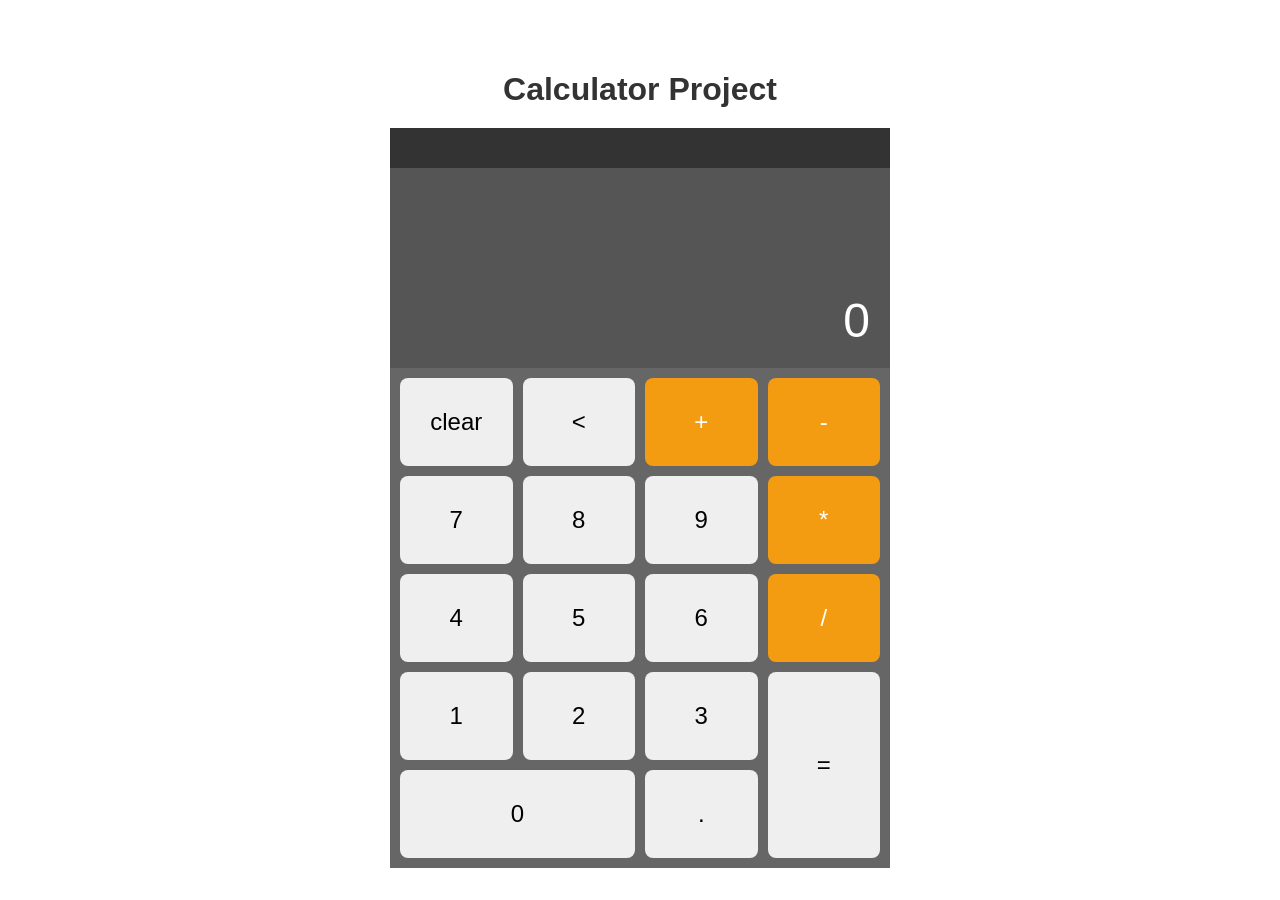
<file: odin-calculator/index.html>
<!DOCTYPE html>
<html lang="en">
<head>
  <meta charset="UTF-8">
  <meta name="viewport" content="width=device-width, initial-scale=1.0">
  <meta name="description" content="">
  <link rel="stylesheet" type="text/css" href="styles.css">
  <title>Calculator</title>
</head>
<body>
  <header>
  </header>
  <main>
    <!-- 
    -   Calculator
    -   grid of elements with event listeners
    -->
    <div class="calculator">
        <h1>Calculator Project</h1>
        <!-- Header where text is displayed -->
        <div class="calculator-history">
          <div class="history"></div>
        </div>

        <div class="calculator-screen">
          <div class="screen">0</div>
        </div>

        <!-- Grid of buttons -->
        <div class="calculator-input">
            <button id="button-cls" class="function">clear</button>
            <button id="button-bs" class="function"><</button>
            <button id="button-add" class="operator">+</button>
            <button id="button-sub" class="operator">-</button>

            <button id="button-7">7</button>
            <button id="button-8">8</button>
            <button id="button-9">9</button>
            <button id="button-mul" class="operator">*</button>

            <button id="button-4">4</button>
            <button id="button-5">5</button>
            <button id="button-6">6</button>
            <button id="button-div" class="operator">/</button>

            <button id="button-1">1</button>
            <button id="button-2">2</button>
            <button id="button-3">3</button>
            <button id="button-calc" class="span-2-high" class="function">=</button>

            <button id="button-0" class="span-2">0</button>
            <button id="button-dec" class="function">.</button>
        </div>
    </div>
  </main>
  <footer>
  </footer>
  <script src="scripts.js"></script>
</body>
</html>
</file>
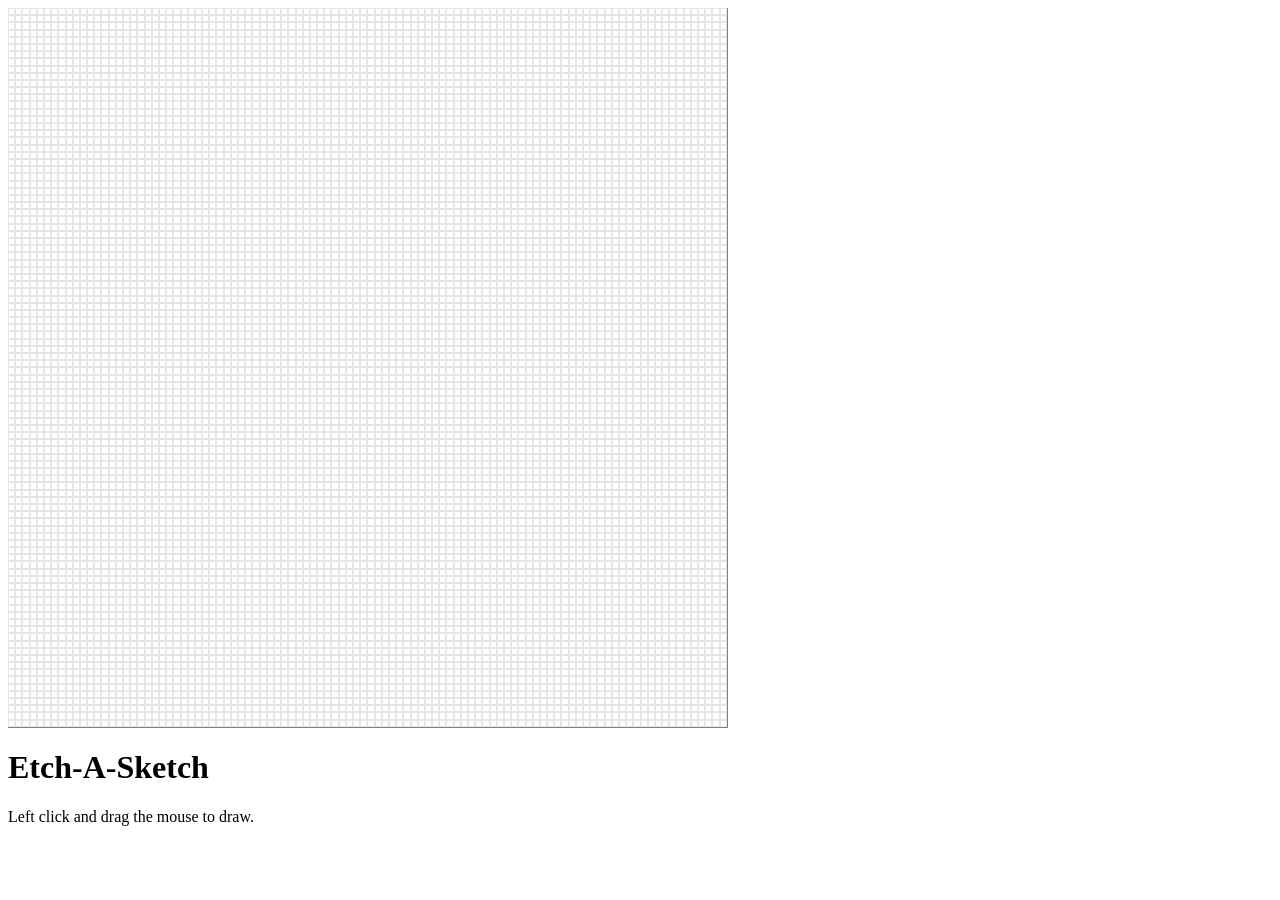
<file: odin-etch-a-sketch/index.html>
<!DOCTYPE html>
<html lang="en">
<head>
  <meta charset="UTF-8">
  <meta name="viewport" content="width=device-width, initial-scale=1.0">
  <meta name="description" content="">
  <link rel="stylesheet" type="text/css" href="styles.css">
  <title>Etch-A-Sketch</title>
</head>
<body>
  <header>
  </header>
  <main>
    <div id="game-board">


    </div>

    <h1>Etch-A-Sketch</h1>
    <p>Left click and drag the mouse to draw.</p>
  </main>
  <footer>
  </footer>
  <script src="scripts.js"></script>
</body>
</html>
</file>
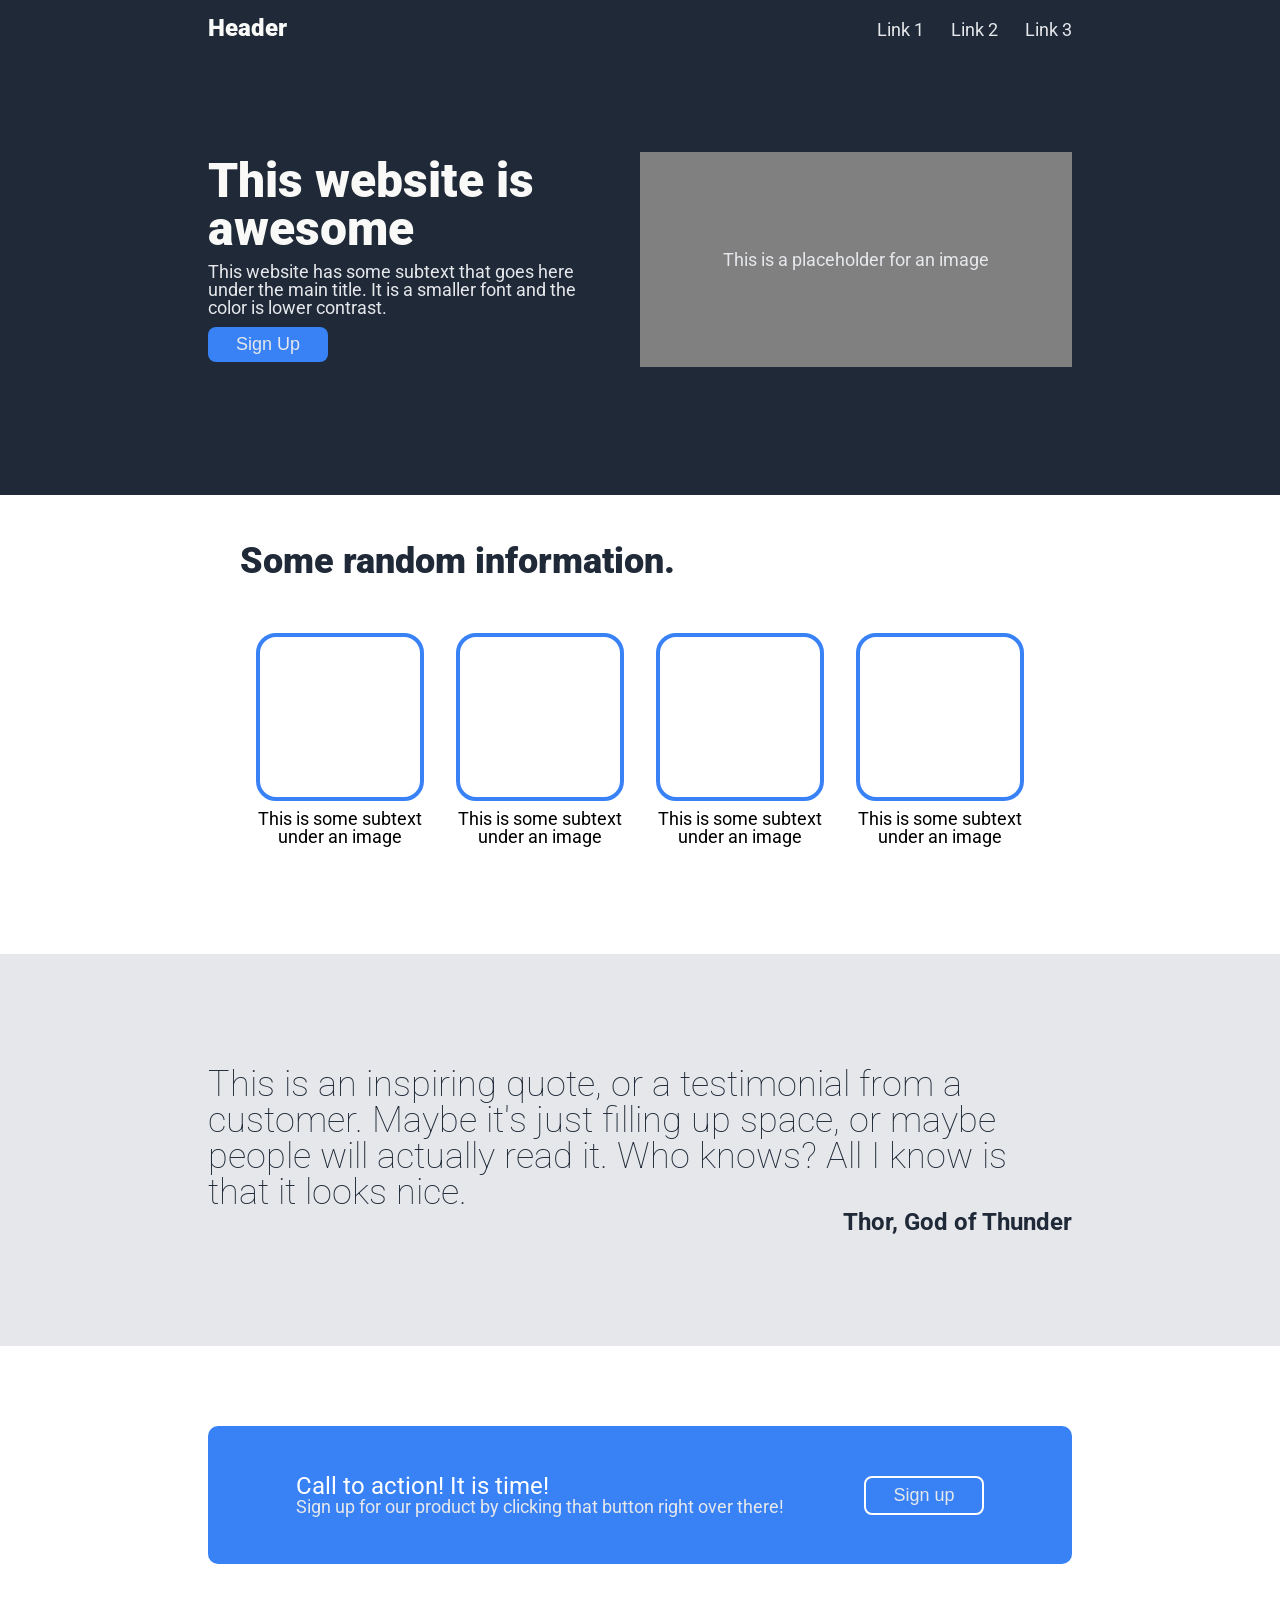
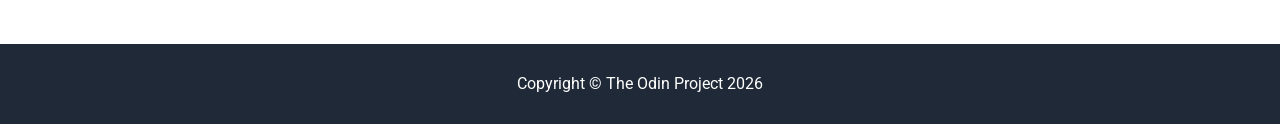
<file: odin-landing-page/index.html>
<!DOCTYPE html>
<html lang="en">
    <head>
        <meta charset="UTF-8" />
        <meta name="viewport" content="width=device-width, initial-scale=1, shrink-to-fit=no" />
        <title>Landing Page</title>
         <link rel="stylesheet" href="reset.css" />
         <style>
            @import url('https://fonts.googleapis.com/css2?family=Roboto:wght@300;400;500;700;900&display=swap');

            * {
                margin: 0;
                padding: 0;
            }

            body {
                font-family: 'Roboto', sans-serif;
            }

            /* header */
            header {
                background-color: #1f2937;
                padding: 1em 13em;
            }

            /* nav-bar */
            .logo {
                font-size: 24px;
                font-weight: 900;
                color: #f9faf8;
            }

            .nav {
                display: flex;
                justify-content: space-between;
                align-items: baseline;
            }

            .nav ul {
                list-style-type: none;
                display: flex;
                gap: 1.5em;
                font-size: 18px;
                color: #E5E7EB;
            }

            .nav ul a {
                text-decoration: none;
                color: inherit;
            }

            .secondary, a:link {
                font-size: 18px;
                color: #E5E7EB;
                text-decoration: none;
            }

            .welcome {
                padding: 7em 0;
                display: flex;
                justify-content: center;
                align-items: center;
                gap:2em;
            }

            .welcome .left {
                display: flex;
                flex-direction: column;
                gap: 10px;
            }

            .welcome .right {
                flex-shrink: 0;
                width: 50%;
            }

            .hero {
                color: #F9faf8;
                font-weight: 900;
                font-size: 48px;
            }

            button {
                padding: 7px 1em;
                width: 120px;
                background-color: #3882f6;
                border-radius: 8px;
            }

            .welcome button {
                border: none;
            }

            .image {
                background-color: gray;
                display: flex;
                align-items: center;
                justify-content: center;
                height: 215px;
            }

            /* CARD SECTION */
            main {
                display: flex;
                flex-direction: column;
                align-items: center;
                padding: 0 13em;
                margin-top: 3em;
            }

            main h2 {
                font-size: 36px;
                font-weight: 900;
                color: #1f2937;
            }

            .card-container {
                display: flex;
                justify-content: center;
                align-items: center;
                flex-wrap: wrap;
                margin: 3em 0 6em 0;
            }

            .card {
                text-align: center;
                max-width: 200px;
                display: flex;
                flex-direction: column;
                align-items: center;
                gap: .5em;
            }

            .square {
                border: 4px solid #3882F6;
                border-radius: 20px;
                width: 160px;
                height: 160px;
            }

            /* QUOTE */
            .quote {
                display: flex;
                flex-direction: column;
                justify-content: center;
                background-color: #E5E7EB;
                padding: 7em 13em;
            }

            .quote p {
                align-self: flex-end;
                font-weight: bolder;
                font-size: 24px;
                color: #1f2937;
            }

            .quote em {
                font-size: 36px;
                font-weight: 100;
                color: #1f2937;
            }

            /* SIGN UP */
            .sign-up {
                display: flex;
                justify-content: center;
                align-items: center;
                padding: 5em 13em;
            }

            .container {
                display: flex;
                justify-content: space-around;
                align-items: center;
                background-color: #3882F6;
                padding: 3em;
                width: 100%;
                border-radius: 10px;
            }

            .container button {
                border: 2px solid #FFF;
            }

            strong {
                font-size: 24px;
                color: #FFF;
            }

            /* FOOTER */
            footer {
                background-color: #1f2937;
                color: #FFF;
                display: flex;
                justify-content: center;
                align-items: center;
                padding: 2em 0;
            }
         </style>
    </head>
    <body>

        <header>
            <div class="nav">
                <div class="logo">
                    Header
                </div>
                <ul>
                    <li><a href="">Link 1</a></li>
                    <li><a href="">Link 2</a></li>
                    <li><a href="">Link 3</a></li>
                </ul>
            </div>
            <div class="welcome">
                <div class="left">
                    <h1 class="hero">This website is awesome</h1>
                    <p class="secondary">This website has some subtext that goes here under the main title. It is a smaller font and the color is lower contrast.</p>
                    <button class="secondary">Sign Up</button>
                </div>
                <div class="right">
                    <div class="image">
                        <p class="secondary">This is a placeholder for an image</p>
                    </div>
                </div>
            </div>
        </header>

        <main>
            <section>
                <h2>Some random information.</h2>
                <div class="card-container secondary">
                    <div class="card">
                        <div class="square"></div>
                        <p style="color: black;">This is some subtext under an image</p>
                    </div>
                    <div class="card">
                        <div class="square"></div>
                        <p style="color: black;">This is some subtext under an image</p>
                    </div>
                    <div class="card">
                        <div class="square"></div>
                        <p style="color: black;">This is some subtext under an image</p>
                    </div>
                    <div class="card">
                        <div class="square"></div>
                        <p style="color: black;">This is some subtext under an image</p>
                    </div>
                </div>
            </section>
        </main>

        <div class="quote">
            <em>This is an inspiring quote, or a testimonial from a customer.
                Maybe it's just filling up space, or maybe people will actually read it. Who knows? All I know is that it looks nice.</em>

            <p> Thor, God of Thunder </p>
        </div>

        <div class="sign-up">
            <div class="container">
                <div class="left">
                    <strong>Call to action! It is time!</strong>
                    <p class="secondary">Sign up for our product by clicking that button right over there!</p>
                </div>
                <div class="right">
                    <button class="secondary">Sign up</button>
                </div>
            </div>
        </div>

        <footer>
            Copyright &copy; The Odin Project 2026
        </footer>
        <!-- Navbar -->
        <!-- Main Content wraps middle of page -->
        <!--
        1. Hero
        2. Quote
        3. Call to Action
        -->
        <!-- Footer -->
    </body>
</html>
</file>
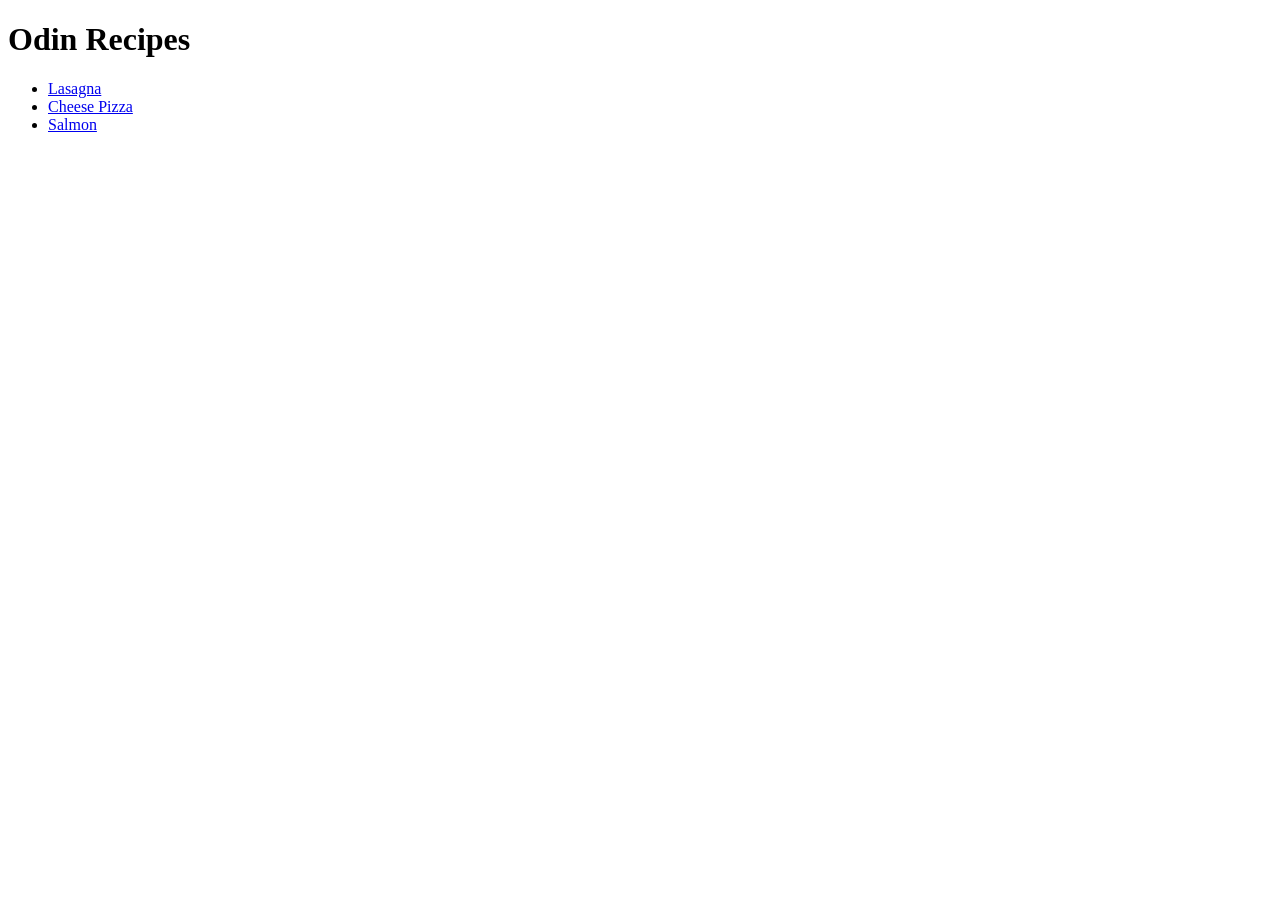
<file: odin-recipes/index.html>
<!DOCTYPE html>
<html lang="en">
	<head>
		<meta charset="UTF-8">
		<title>Odin Recipes - Home</title>
	</head>

	<body>
		<h1>Odin Recipes</h1>
		<ul>
			<li><a href="recipes/lasagna.html">Lasagna</a></li>
			<li><a href="recipes/cheese-pizza.html">Cheese Pizza</a></li>
			<li><a href="recipes/salmon.html">Salmon</a></li>
		</ul>
	</body>
</html>
</file>
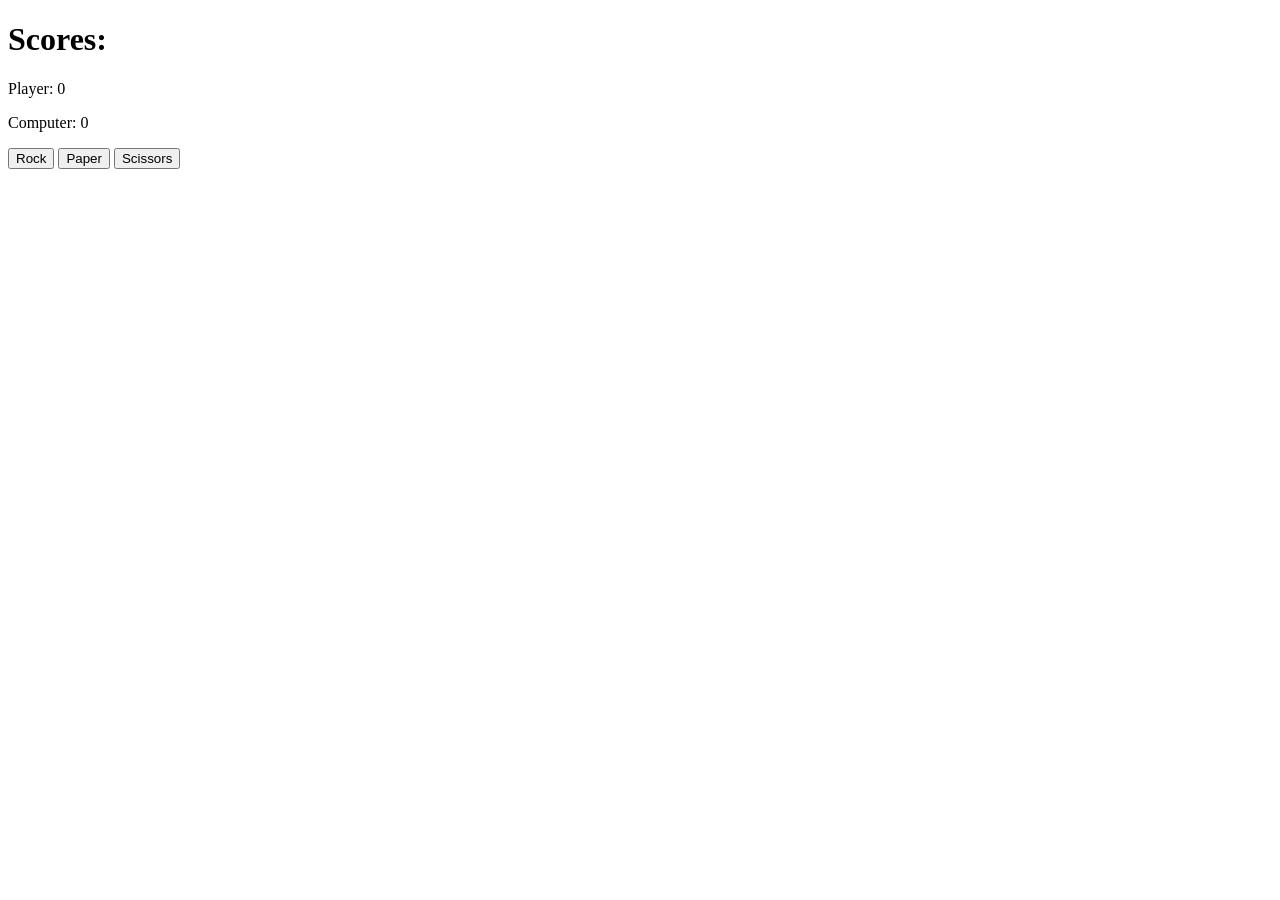
<file: odin-rock-paper-scissors/index.html>
<!DOCTYPE html>
<html lang="en">
<head>
  <meta charset="UTF-8">
  <meta name="viewport" content="width=device-width, initial-scale=1.0">
  <meta name="description" content="">
  <link rel="stylesheet" type="text/css">
  <title>Document</title>
</head>
<body>
  <header>
  </header>
  <main>
    <div id="score-sheet">
      <h1>Scores:</h1>
      <p>Player: <span id="player-score">0</span></p>
      
      <p>Computer: <span id="computer-score">0</span></p>
    </div>

    <button id="button-rock">Rock</button>
      
    <button id="button-paper">Paper</button>

    <button id="button-scissors">Scissors</button>

    <div id="result">
      <p id="last-move"></p>
      <p><strong id="round-result"></strong></p>
    </div>
  </main>
  <footer>
  </footer>
  <script src="./scripts.js"></script>
</body>
</html>
</file>
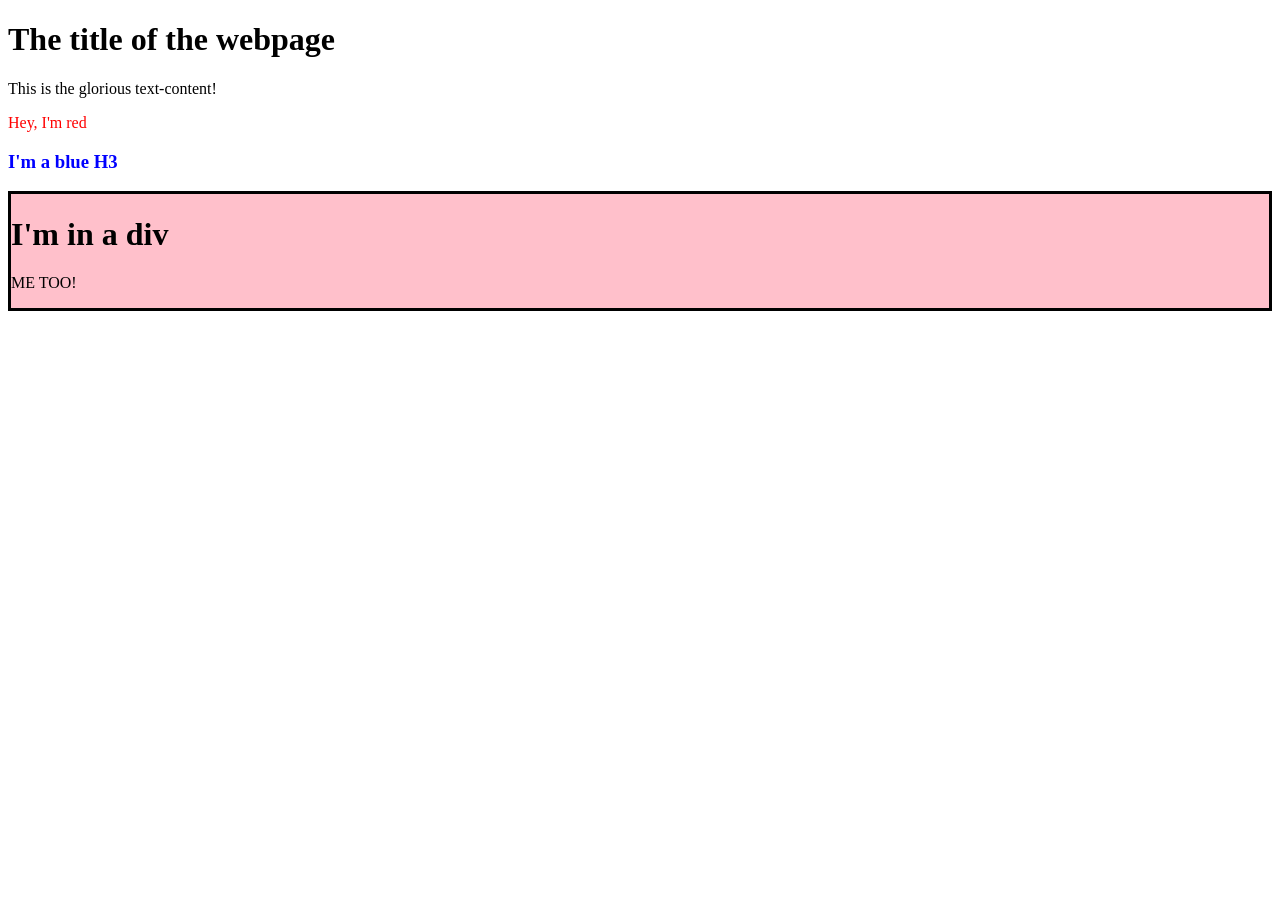
<file: assignments/js/basic-dom/index.html>
<!DOCTYPE html>
<html lang="en">
<head>
  <meta charset="UTF-8">
  <meta name="viewport" content="width=device-width, initial-scale=1.0">
  <meta name="description" content="">
  <title>Basic DOM manipulation</title>
  <script src="scripts.js" defer></script>
</head>
<body>
  <h1>The title of the webpage</h1>
  <div id="container">
    <div class="content">This is the glorious text-content!</div>
  </div>
</body>
</html>
</file>
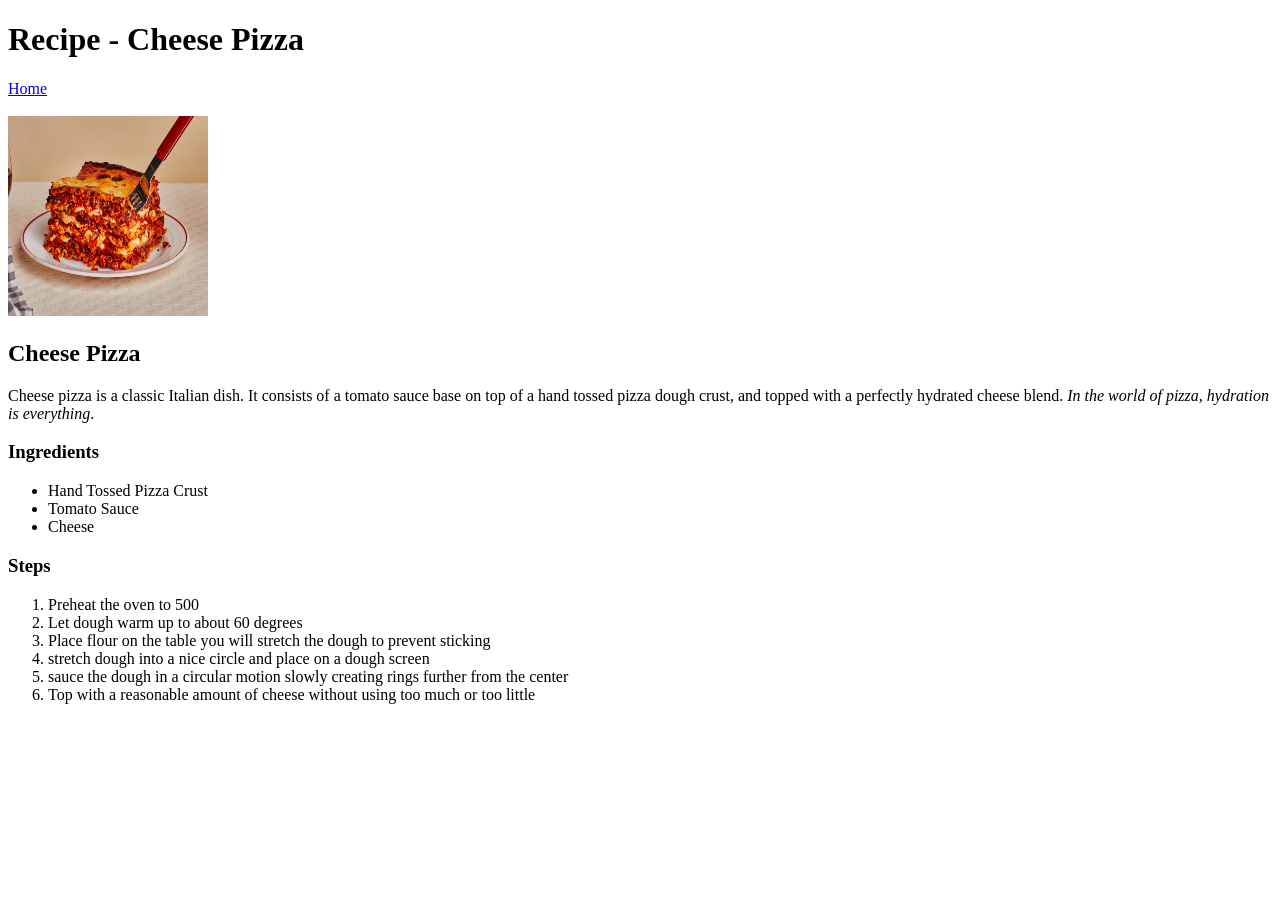
<file: odin-recipes/recipes/cheese-pizza.html>
<!DOCTYPE html>
<html lang="en">
	<head>
		<meta charset="UTF-8">
		<title>Recipe - Cheese Pizza</title>
	</head>

	<body>
		<h1>Recipe - Cheese Pizza</h1>
		<a href="../index.html">Home</a>
		<br />
		<br />
		<img src="lasagna.jpg" alt="Lasagna" width="200px" height="200px" />
		<br />
		<h2>Cheese Pizza</h2>
		<p>Cheese pizza is a classic Italian dish. It consists of a tomato sauce base on top of a hand tossed pizza dough crust, and topped with a perfectly hydrated cheese blend. <em>In the world of pizza, hydration is everything</em>.
		<br />
		<h3>Ingredients</h3>
		<ul>
			<li>Hand Tossed Pizza Crust</li>
			<li>Tomato Sauce</li>
			<li>Cheese</li>
		</ul>

		<h3>Steps</h3>
		<ol>
			<li>Preheat the oven to 500</li>
			<li>Let dough warm up to about 60 degrees</li>
			<li>Place flour on the table you will stretch the dough to prevent sticking
			<li>stretch dough into a nice circle and place on a dough screen</li>
			<li>sauce the dough in a circular motion slowly creating rings further from the center</li>
			<li>Top with a reasonable amount of cheese without using too much or too little</li>
		</ol>
	</body>
</html>
</file>
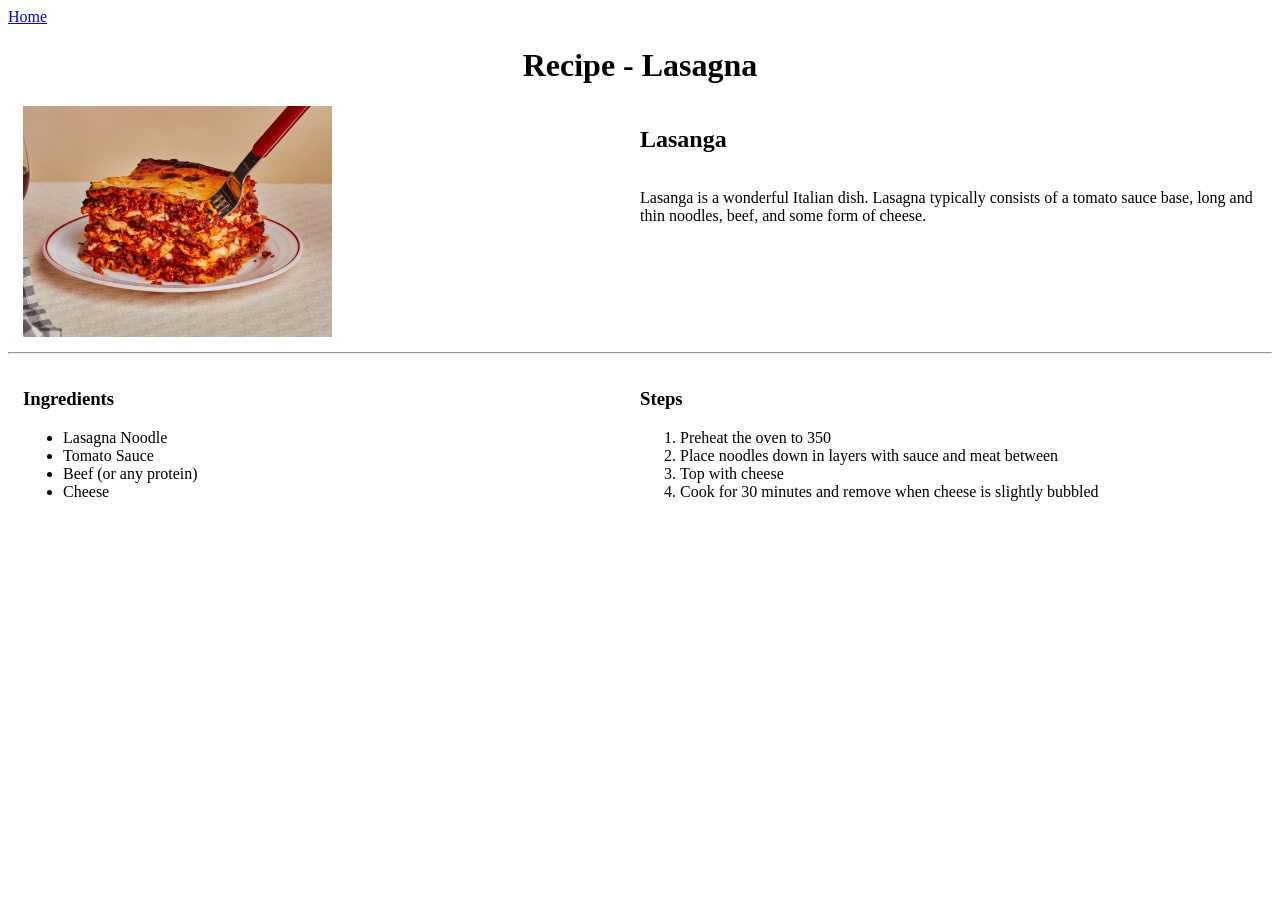
<file: odin-recipes/recipes/lasagna.html>
<!DOCTYPE html>
<html lang="en">
	<head>
		<meta charset="UTF-8">
		<title>Recipe - Lasagna</title>

		<link rel="stylesheet" href="../styles/recipes.css" />
	</head>

	<body>
		<div class="header">
			<a href="../index.html">Home</a>
		</div>

		<h1 style="text-align: center;">Recipe - Lasagna</h1>
		
		<div class="container">
			<div class="row">
				<div class="column">
					<img src="lasagna.jpg" alt="Lasagna" width="50%" height="100%" />
				</div>
				<div class="column">
					<h2>Lasanga</h2>
					<p>Lasanga is a wonderful Italian dish. Lasagna typically consists of a tomato sauce base, long and thin noodles, beef, and some form of cheese.
				</div>
			</div>
		</div>

		<hr />

		<div class="container">
			<div class="row">
				<div class="column">
					<div class="ingredients">
						<h3>Ingredients</h3>
						<ul>
							<li>Lasagna Noodle</li>
							<li>Tomato Sauce</li>
							<li>Beef (or any protein)</li>
							<li>Cheese</li>
						</ul>
					</div>	
				</div>
				<div class="column">
					<div class="steps">
						<h3>Steps</h3>
						<ol>
							<li>Preheat the oven to 350</li>
							<li>Place noodles down in layers with sauce and meat between</li>
							<li>Top with cheese</li>
							<li>Cook for 30 minutes and remove when cheese is slightly bubbled</li>
						</ol>
					</div>
				</div>
			</div>
		</div>
	</body>
</html>
</file>
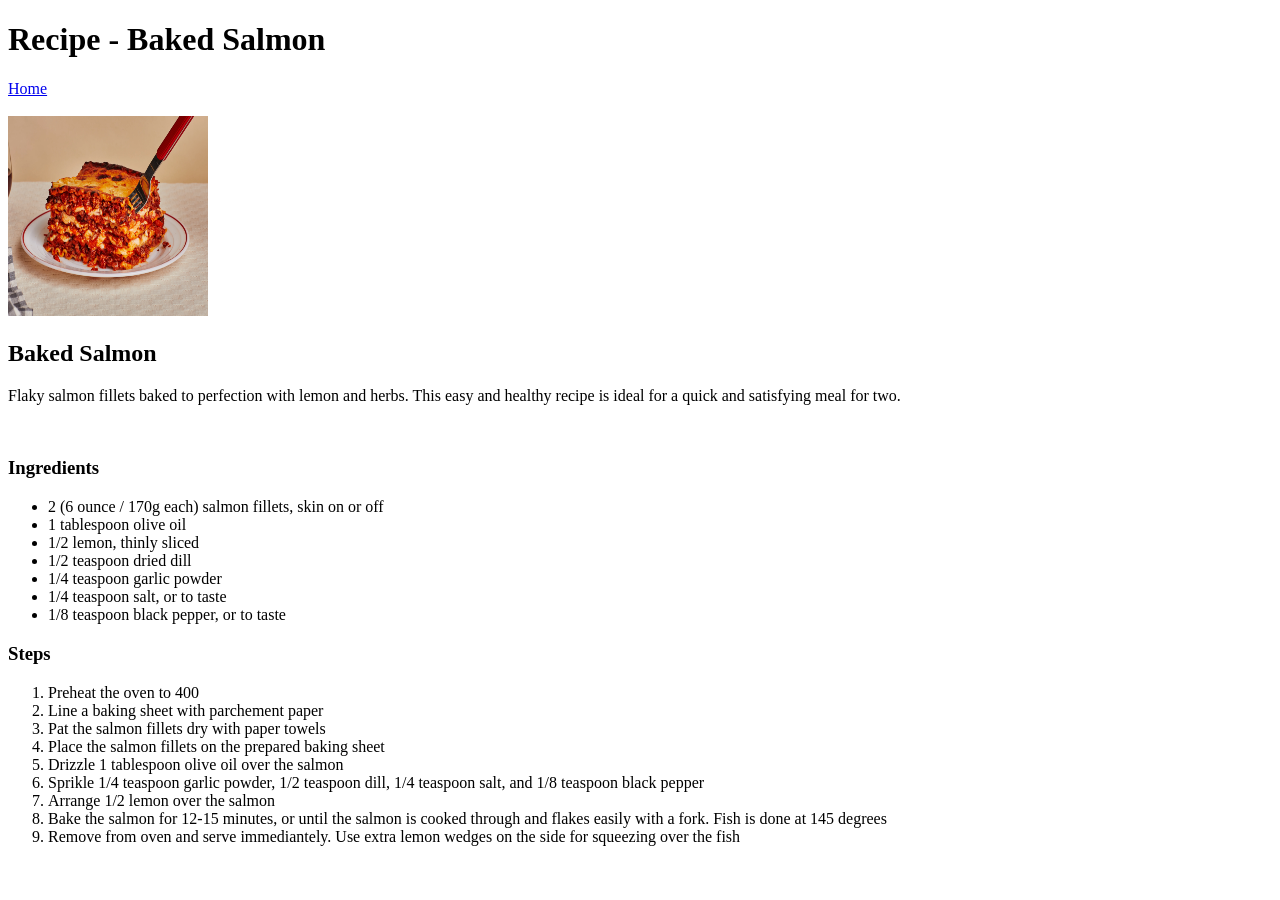
<file: odin-recipes/recipes/salmon.html>
<!DOCTYPE html>
<html lang="en">
	<head>
		<meta charset="UTF-8">
		<title>Recipe - Baked Salmon</title>
	</head>

	<body>
		<h1>Recipe - Baked Salmon</h1>
		<a href="../index.html">Home</a>
		<br />
		<br />
		<img src="lasagna.jpg" alt="Lasagna" width="200px" height="200px" />
		<br />
		<h2>Baked Salmon</h2>
		<p>Flaky salmon fillets baked to perfection with lemon and herbs. This easy and healthy recipe is ideal for a quick and satisfying meal for two.</p>
		<br />
		<h3>Ingredients</h3>
		<ul>
			<li>2 (6 ounce / 170g each) salmon fillets, skin on or off</li>
			<li>1 tablespoon olive oil</li>
			<li>1/2 lemon, thinly sliced</li>
			<li>1/2 teaspoon dried dill</li>
			<li>1/4 teaspoon garlic powder</li>
			<li>1/4 teaspoon salt, or to taste</li>
			<li>1/8 teaspoon black pepper, or to taste</li>
		</ul>

		<h3>Steps</h3>
		<ol>
			<li>Preheat the oven to 400</li>
			<li>Line a baking sheet with parchement paper</li>
			<li>Pat the salmon fillets dry with paper towels</li>
			<li>Place the salmon fillets on the prepared baking sheet</li>
			<li>Drizzle 1 tablespoon olive oil over the salmon</li>
			<li>Sprikle 1/4 teaspoon garlic powder, 1/2 teaspoon dill, 1/4 teaspoon salt, and 1/8 teaspoon black pepper</li>
			<li>Arrange 1/2 lemon over the salmon</li>
			<li>Bake the salmon for 12-15 minutes, or until the salmon is cooked through and flakes easily with a fork. Fish is done at 145 degrees</li>
			<li>Remove from oven and serve immediantely. Use extra lemon wedges on the side for squeezing over the fish</li>
		</ol>
	</body>
</html>
</file>
<file: odin-calculator/styles.css>
body {
    display: flex;
    justify-content: center;
    margin-top: 50px;
    font-family: sans-serif;
}

.calculator {
    width: 500px;
}

.calculator h1 {
    text-align: center;
    margin-bottom: 20px;
    color: #333;
}

.calculator-screen {
    background: #555;
    box-sizing: border-box;
    padding: 20px;
    height: 200px;
}

.calculator-history {
    background: #333;
    color: #fff;
    min-height: 40px;
    display: flex;
    align-items: center;
    justify-content: flex-end;
    padding: 0 10px;
    font-size: 24px;
    overflow-x: auto;
}

.calculator-history .history {
    white-space: nowrap;
}

.screen {
    height: 100%;
    display: flex;
    justify-content: flex-end;
    align-items: flex-end;
    color: white;
    font-size: 48px;
}

.calculator-input {
    height: 500px;
    display: grid;
    grid-template-columns: repeat(4, 1fr);
    grid-auto-rows: 1fr;
    gap: 10px;
    padding: 10px;
    background: #666;
    box-sizing: border-box;
}

.calculator-input button {
    font-size: 24px;
    border: none;
    border-radius: 8px;
    cursor: pointer;
}

.calculator-input button:hover {
    background-color: #ddd;
}

.calculator-input button.operator {
    background-color: #f39c12;
    color: white;
}

.calculator-input button.operator:hover {
    background-color: #e74c3c;
    color: white;
}

.calculator-input button.function:hover {
    background-color: #c0392b;
    color: white
}

.span-2 {
    grid-column: span 2;
}

.span-2-high {
    grid-row: span 2;
}
</file>
<file: odin-etch-a-sketch/styles.css>
#game-board {
    background-color: gray;
    display: flex;
    flex-wrap: wrap;
    width: 720px;
    height: 720px;

}

.grid-item {
    color: gray;
    flex: 0 0 1%;
    box-sizing: border-box;
    border: 1px solid rgba(0, 0, 0, 0.1);
    background-color: white;
}
</file>
<file: odin-recipes/styles/recipes.css>
.container {
	margin: 15px;
}

.row {
	display: flex;
	flex-direction: row;
	flex-wrap: wrap;
	width: 100%;
}

.column {
	display: flex;
	flex-direction: column;
	flex-basis: 100%;
	flex: 1;
}
</file>
